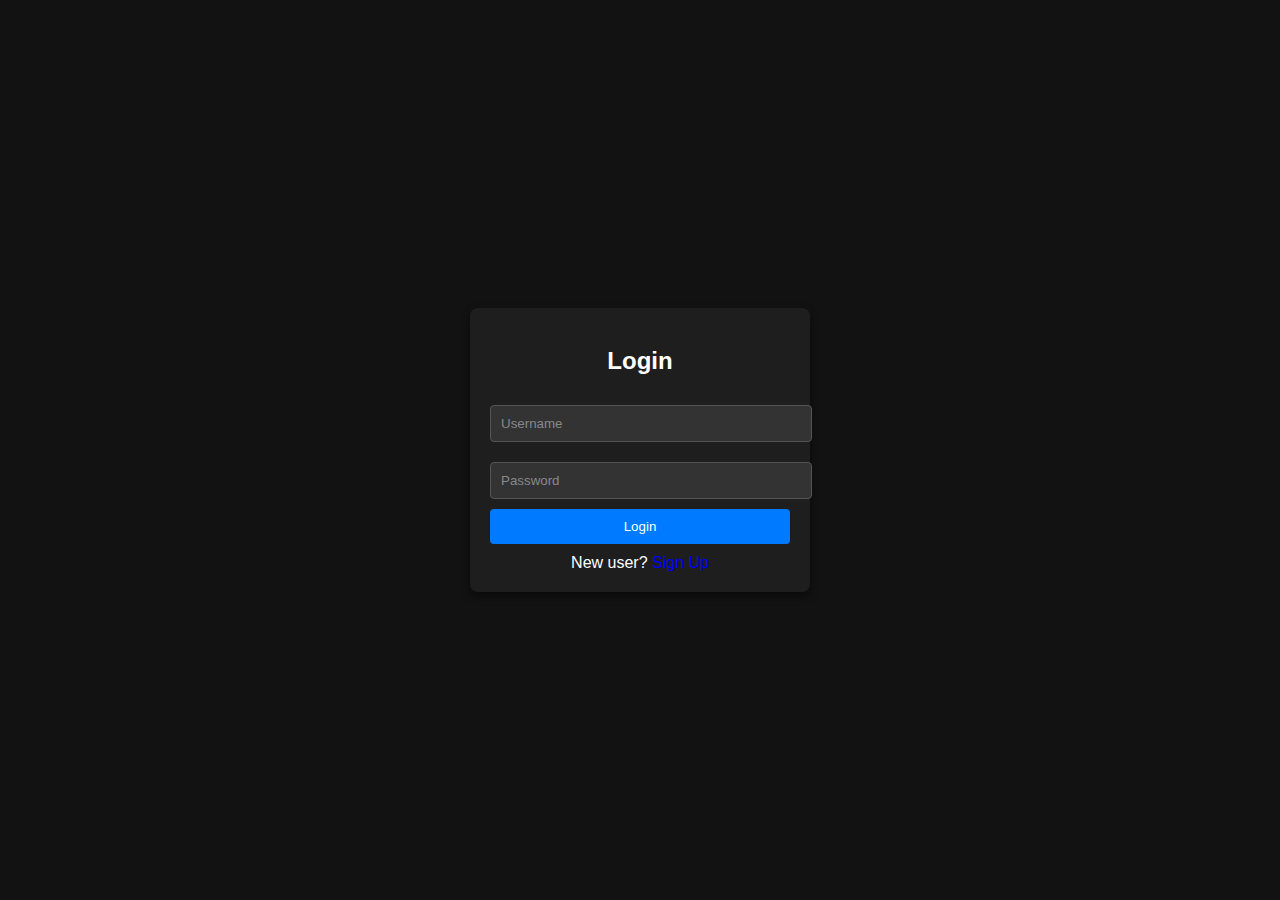
<file: index.html>
<!DOCTYPE html>
<html lang="en">
<head>
    <meta http-equiv="refresh" content="0; url=login/login.html" />
    <title>Redirecting...</title>
</head>
<body>
    Redirecting to the login page...
</body>
</html>
</file>
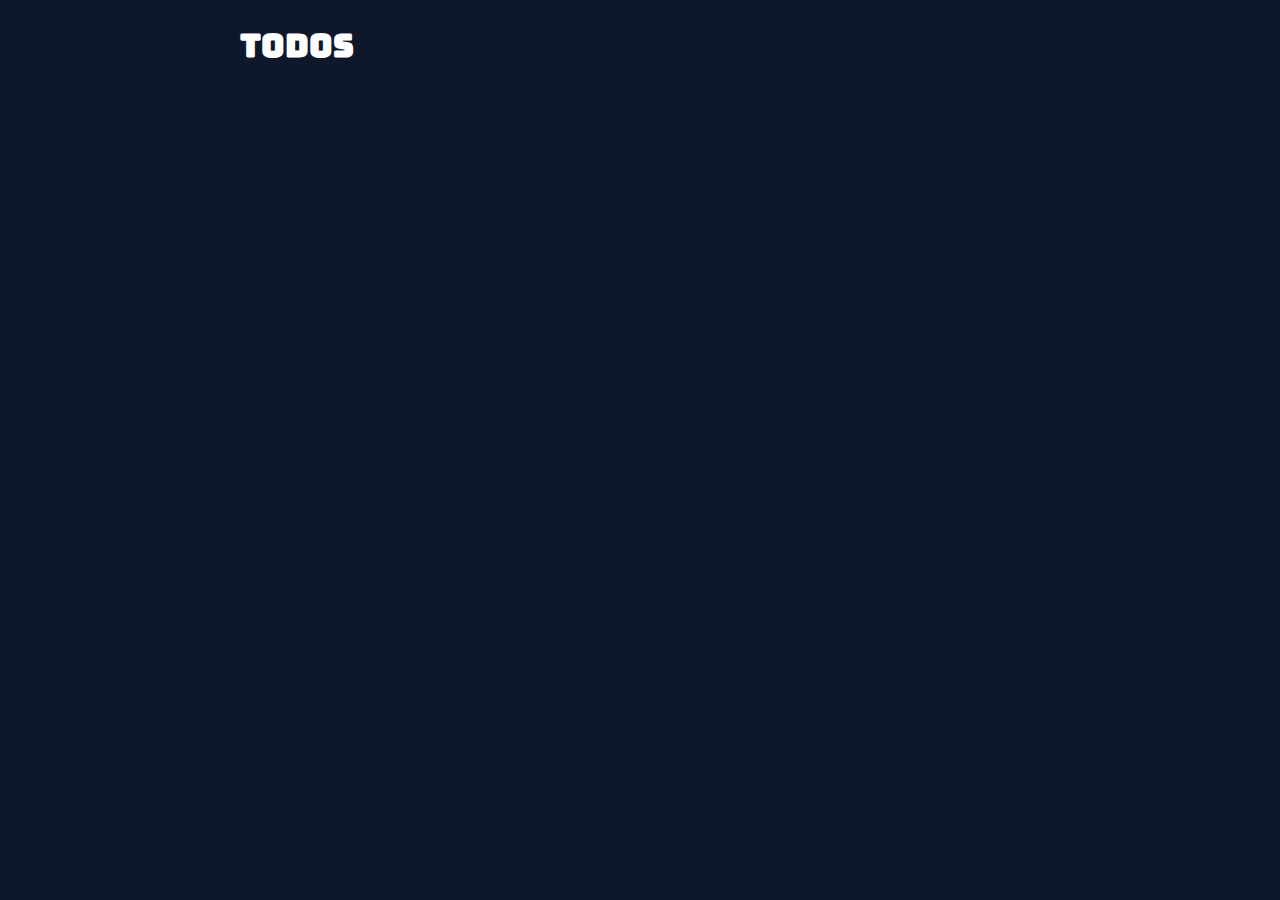
<file: home.html>
<!DOCTYPE html>
<html lang="en">

<head>
    <meta charset="UTF-8">
    <meta http-equiv="X-UA-Compatible" content="IE=edge">
    <meta name="viewport" content="width=device-width, initial-scale=1.0">
    <link rel="preconnect" href="https://fonts.googleapis.com">
    <link rel="preconnect" href="https://fonts.gstatic.com" crossorigin>
    <link
        href="https://fonts.googleapis.com/css2?family=Bungee&family=Noto+Sans:wght@100;200;300;400;500;600&display=swap"
        rel="stylesheet">
    <link rel="stylesheet" href="https://cdnjs.cloudflare.com/ajax/libs/font-awesome/6.3.0/css/all.min.css"
        integrity="sha512-SzlrxWUlpfuzQ+pcUCosxcglQRNAq/DZjVsC0lE40xsADsfeQoEypE+enwcOiGjk/bSuGGKHEyjSoQ1zVisanQ=="
        crossorigin="anonymous" referrerpolicy="no-referrer" />
    <title>Todos</title>
    <link rel="stylesheet" href="home.css">        
</head>

<body>
    <header>
        <h1>Todos</h1>
        <i id="showEnterTodo" class="fa-solid fa-plus plusIcon"></i>
    </header>
    <main>
        <section id="enterTodo">
            <form>
                <input type="text" id="textInput" placeholder="Enter todo" />
                <button type="input" id="add">Add</button>
            </form>
        </section>
        <section id="todos">
        </section>
    </main>
    <script src="home.js"></script>
</body>
</html>
</file>
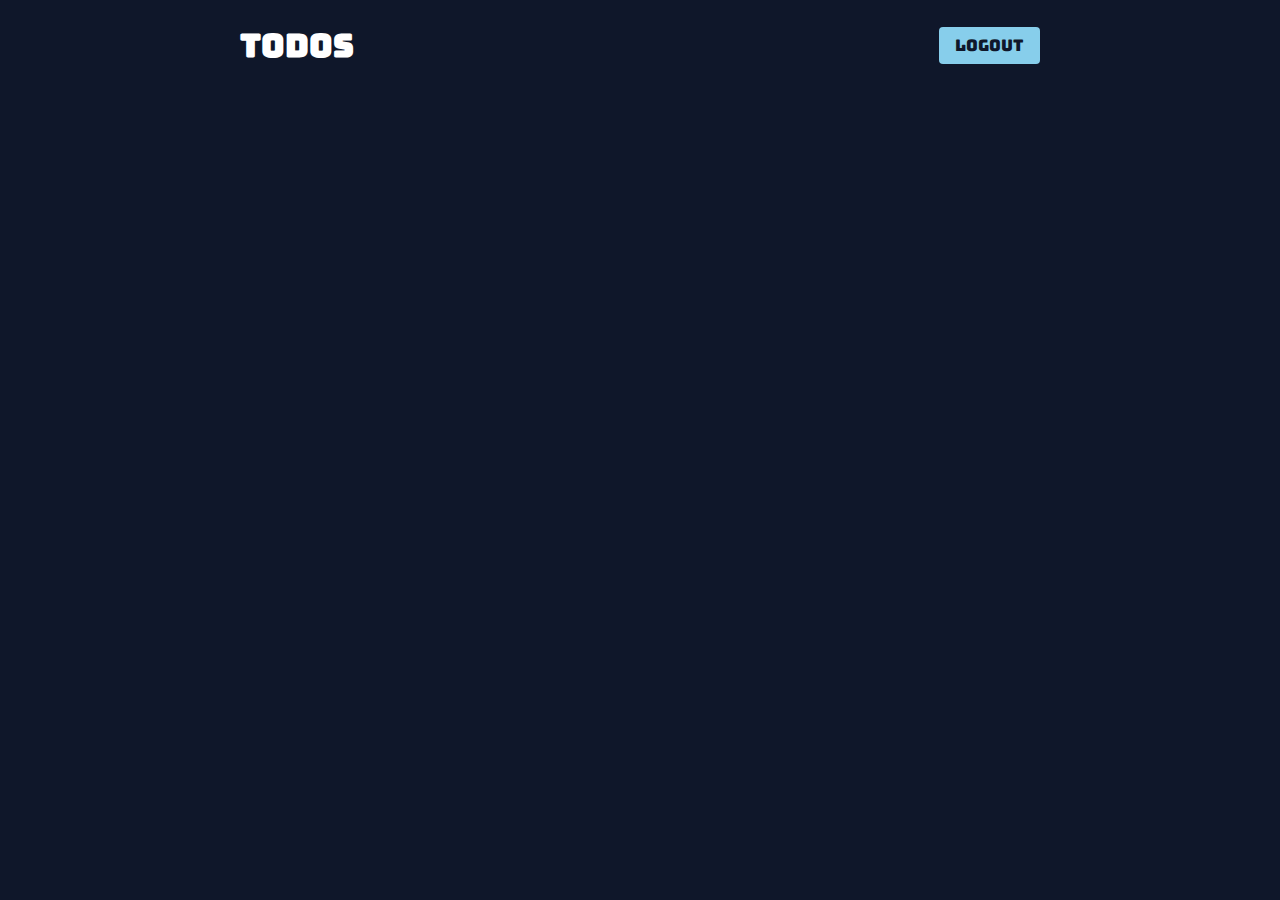
<file: home/home.html>
<!DOCTYPE html>
<html lang="en">

<head>
    <meta charset="UTF-8">
    <meta http-equiv="X-UA-Compatible" content="IE=edge">
    <meta name="viewport" content="width=device-width, initial-scale=1.0">
    <link rel="preconnect" href="https://fonts.googleapis.com">
    <link rel="preconnect" href="https://fonts.gstatic.com" crossorigin>
    <link
        href="https://fonts.googleapis.com/css2?family=Bungee&family=Noto+Sans:wght@100;200;300;400;500;600&display=swap"
        rel="stylesheet">
    <link rel="stylesheet" href="https://cdnjs.cloudflare.com/ajax/libs/font-awesome/6.3.0/css/all.min.css"
        integrity="sha512-SzlrxWUlpfuzQ+pcUCosxcglQRNAq/DZjVsC0lE40xsADsfeQoEypE+enwcOiGjk/bSuGGKHEyjSoQ1zVisanQ=="
        crossorigin="anonymous" referrerpolicy="no-referrer" />
    <title>Todos</title>
    <link rel="stylesheet" href="home.css">        
</head>

<body>
    <header>
        <h1>Todos</h1>
        <i id="showEnterTodo" class="fa-solid fa-plus plusIcon"></i>
        <button id="logoutBtn" class="logout-btn">Logout</button>
    </header>
    <main>
        <section id="enterTodo">
            <form>
                <input type="text" id="textInput" placeholder="Enter todo" />
                <button type="input" id="add">Add</button>
            </form>
        </section>
        <section id="todos">
        </section>
    </main>
    <script src="home.js"></script>
</body>
</html>
</file>
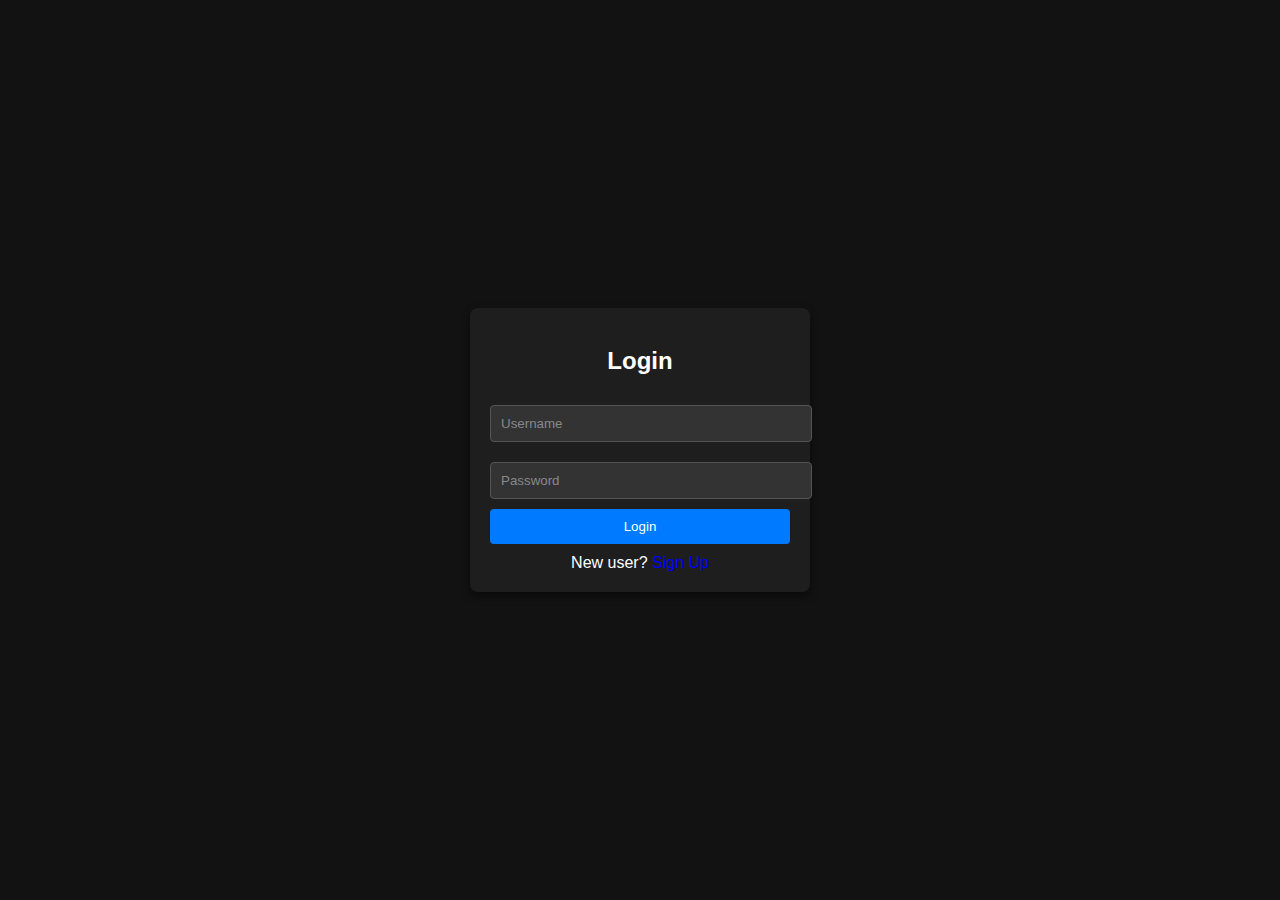
<file: login/login.html>
<!DOCTYPE html>
<html lang="en">
<head>
    <meta charset="UTF-8">
    <meta name="viewport" content="width=device-width, initial-scale=1.0">
    <title>Login</title>
    <link rel="stylesheet" href="logic.css">
</head>
<body>
    <div class="login-container">
        <h2>Login</h2>
        <form id="loginForm">
            <input type="text" id="username" placeholder="Username" required>
            <input type="password" id="password" placeholder="Password" required>
            <button type="submit">Login</button>
        </form>
        <div class="signup-link">
            New user? <a href="../signUp/signUp.html">Sign Up</a>
        </div>
    </div>
    <script src="login.js"></script>
</body>
</html>
</file>
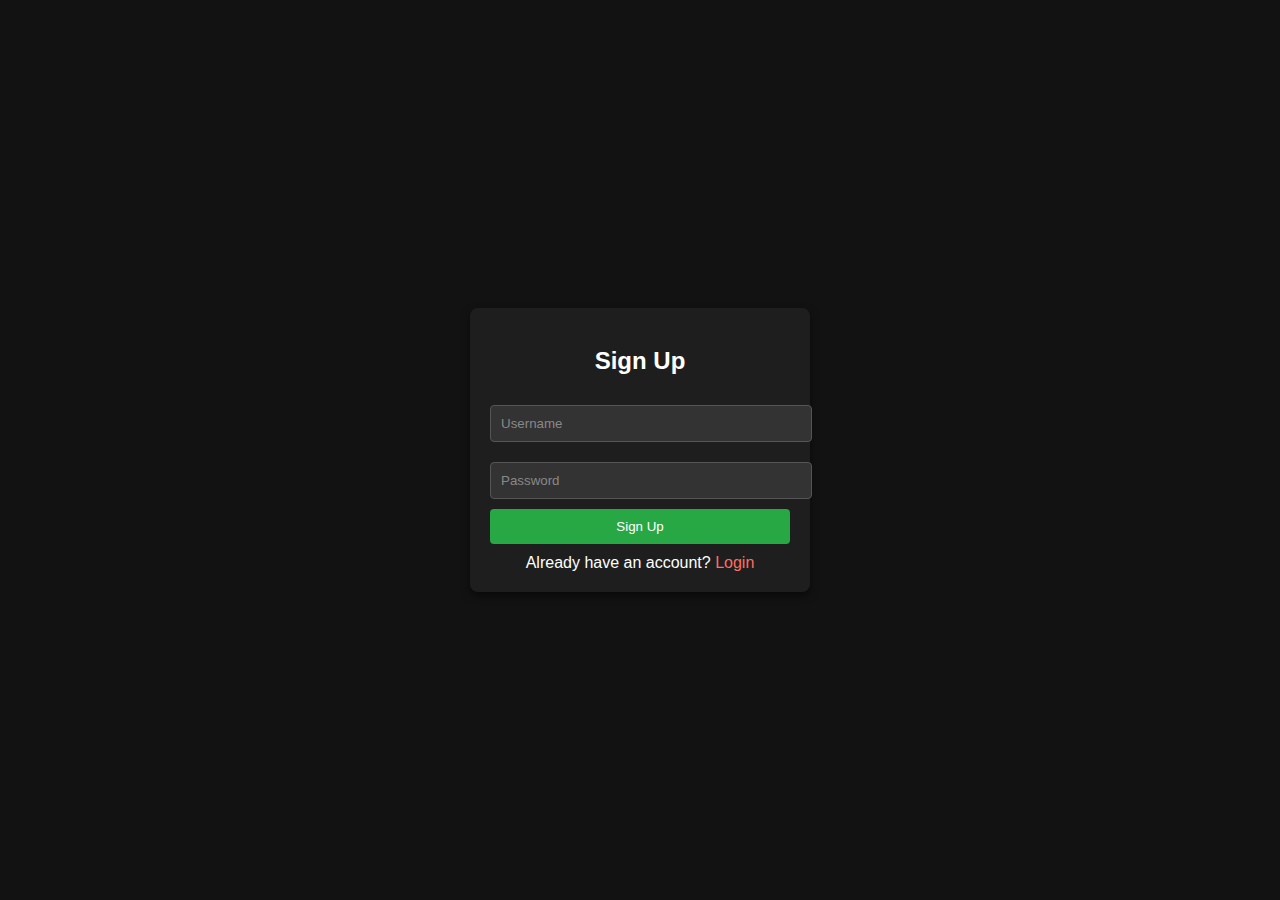
<file: signUp/signUp.html>
<!DOCTYPE html>
<html lang="en">
<head>
    <meta charset="UTF-8">
    <meta name="viewport" content="width=device-width, initial-scale=1.0">
    <title>Sign Up</title>
    <link rel="stylesheet" href="signUp.css">
</head>
<body>
    <div class="signup-container">
        <h2>Sign Up</h2>
        <form id="signupForm">
            <input type="text" id="newUsername" placeholder="Username" required>
            <input type="password" id="newPassword" placeholder="Password" required>
            <button type="submit">Sign Up</button>
        </form>
        <div class="login-link">
            Already have an account? <a href="../login/login.html">Login</a>
        </div>
    </div>
    <script src="signUp.js"></script>
</body>
</html>
</file>
<file: home.css>
html {
    font-family: 'Noto sans', sans-serif;
}

h1 {
    font-family: 'Bungee', sans-serif;
}

* {
    box-sizing: border-box;
    margin: 0;
    padding: 0;
    transition-duration: 300ms;
}

body {
    min-height: 100vh;
    background: #0f172a;
    color: white;
    display: flex;
    flex-direction: column;
    gap: 24px;
    padding: 24px;
}

header,
main,
footer {
    width: 800px;
    max-width: 100%;
    margin: 0 auto;
}

header {
    display: flex;
    align-items: center;
    justify-content: space-between;
}

main {
    display: flex;
    flex-direction: column;
    gap: 24px;
    flex: 1;
}

.plusIcon {
    font-size: 1.5rem;
    cursor: pointer;
}

.plusIcon:hover {
    color: cyan;
}

#enterTodo {
    display: none;
}

#enterTodo form {
    display: flex;
    align-items: stretch;
    border: 1px solid skyblue;
    position: relative;

}

#enterTodo form:focus-within {
    border-color: cyan;
}

#enterTodo input {
    background: transparent;
    outline: none;
    padding: 12px;
    color: white;
    flex: 1;
    border: none;
    max-width: 100%;
}

#enterTodo button {
    position: absolute;
    right: 0;
    top: 0;
    height: 100%;
    background: skyblue;
    border: none;
    outline: none;
    padding: 0 12px;
    color: #0f172a;
    font-family: 'Bungee', sans-serif;
    cursor: pointer;
}

#enterTodo button:hover {
    background: #0f172a;
    color: skyblue;
}

#todos {
    display: flex;
    flex-direction: column;
    gap: 4px;
}

.todoItem {
    display: flex;
    align-items: center;
}

.todoItem p {
    flex: 1;
}

.actions {
    display: flex;
    align-items: center;
    gap: 14px;
    cursor: pointer;
}

.actions i:hover {
    color: coral;
}

footer {
    display: grid;
    place-items: center;
}

footer a {
    color: inherit;
}

footer i {
    cursor: pointer;
}

footer i:hover {
    color: cyan;
}
</file>
<file: home/home.css>
html {
    font-family: 'Noto sans', sans-serif;
}

h1 {
    font-family: 'Bungee', sans-serif;
}

* {
    box-sizing: border-box;
    margin: 0;
    padding: 0;
    transition-duration: 300ms;
}

body {
    min-height: 100vh;
    background: #0f172a;
    color: white;
    display: flex;
    flex-direction: column;
    gap: 24px;
    padding: 24px;
}

header,
main,
footer {
    width: 100%;
    max-width: 800px;
    margin: 0 auto;
}

header {
    display: flex;
    align-items: center;
    justify-content: space-between;
}

main {
    display: flex;
    flex-direction: column;
    gap: 24px;
    flex: 1;
}

.plusIcon {
    font-size: 1.5rem;
    cursor: pointer;
}

.plusIcon:hover {
    color: cyan;
}

#enterTodo {
    display: none;
}

#enterTodo form {
    display: flex;
    align-items: stretch;
    border: 1px solid skyblue;
    position: relative;
}

#enterTodo form:focus-within {
    border-color: cyan;
}

#enterTodo input {
    background: transparent;
    outline: none;
    padding: 12px;
    color: white;
    flex: 1;
    border: none;
    max-width: 100%;
}

#enterTodo button {
    position: absolute;
    right: 0;
    top: 0;
    height: 100%;
    background: skyblue;
    border: none;
    outline: none;
    padding: 0 12px;
    color: #0f172a;
    font-family: 'Bungee', sans-serif;
    cursor: pointer;
}

#enterTodo button:hover {
    background: #0f172a;
    color: skyblue;
}

#todos {
    display: flex;
    flex-direction: column;
    gap: 4px;
}

.todoItem {
    display: flex;
    align-items: center;
}

.todoItem p {
    flex: 1;
}

.actions {
    display: flex;
    align-items: center;
    gap: 14px;
    cursor: pointer;
}

.actions i:hover {
    color: coral;
}

footer {
    display: grid;
    place-items: center;
}

footer a {
    color: inherit;
}

footer i {
    cursor: pointer;
}

footer i:hover {
    color: cyan;
}

.logout-btn {
    padding: 8px 16px;
    background-color: skyblue;
    color: #0f172a;
    border: none;
    border-radius: 4px;
    font-family: 'Bungee', sans-serif;
    cursor: pointer;
    font-size: 1rem;
    margin-left: 20px;
}

.logout-btn:hover {
    background-color: #0f172a;
    color: skyblue;
}

/* Media Queries for Mobile and Tablet */
@media (max-width: 768px) {
    body {
        padding: 16px;
    }

    header,
    main,
    footer {
        width: 100%;
        margin: 0;
    }

    .plusIcon {
        font-size: 1.25rem;
    }

    #enterTodo input {
        padding: 8px;
    }

    #enterTodo button {
        padding: 0 8px;
    }

    .logout-btn {
        font-size: 0.9rem;
        padding: 6px 12px;
    }
}

@media (max-width: 480px) {
    h1 {
        font-size: 1.5rem;
    }

    .plusIcon {
        font-size: 1.2rem;
    }

    .logout-btn {
        font-size: 0.85rem;
        padding: 5px 10px;
    }
}
</file>
<file: login/logic.css>
body {
    font-family: Arial, sans-serif;
    background-color: #121212;
    color: #e0e0e0;
    display: flex;
    justify-content: center;
    align-items: center;
    height: 100vh;
    margin: 0;
}

.login-container {
    background-color: #1e1e1e;
    padding: 20px;
    border-radius: 8px;
    box-shadow: 0 4px 8px rgba(0, 0, 0, 0.5);
    width: 300px;
    text-align: center;
}

h2 {
    margin-bottom: 20px;
    color: #ffffff;
}

input {
    width: 100%;
    padding: 10px;
    margin: 10px 0;
    background-color: #333;
    border: 1px solid #555;
    border-radius: 4px;
    color: #e0e0e0;
}

input::placeholder {
    color: #888;
}

button {
    width: 100%;
    padding: 10px;
    background-color: #007bff;
    color: #ffffff;
    border: none;
    border-radius: 4px;
    cursor: pointer;
}

button:hover {
    background-color: #0056b3;
}

.signup-link {
    margin-top: 10px;
    color: #ffffff;
}

.signup-link a {
    color: blue;
    text-decoration: none;
}

.signup-link a:hover {
    text-decoration: underline;
}

/* Media Queries for Mobile and Tablet */
@media (max-width: 768px) {
    .login-container {
        width: 90%;
        padding: 15px;
    }

    h2 {
        font-size: 1.5rem;
    }

    button {
        padding: 8px;
    }
}

@media (max-width: 480px) {
    .login-container {
        width: 100%;
    }

    h2 {
        font-size: 1.25rem;
    }

    button {
        padding: 6px;
    }
}
</file>
<file: signUp/signUp.css>
body {
    font-family: Arial, sans-serif;
    background-color: #121212;
    color: #e0e0e0;
    display: flex;
    justify-content: center;
    align-items: center;
    height: 100vh;
    margin: 0;
}

.signup-container {
    background-color: #1e1e1e;
    padding: 20px;
    border-radius: 8px;
    box-shadow: 0 4px 8px rgba(0, 0, 0, 0.5);
    width: 300px;
    text-align: center;
}

h2 {
    margin-bottom: 20px;
    color: #ffffff;
}

input {
    width: 100%;
    padding: 10px;
    margin: 10px 0;
    background-color: #333;
    border: 1px solid #555;
    border-radius: 4px;
    color: #e0e0e0;
}

input::placeholder {
    color: #888;
}

button {
    width: 100%;
    padding: 10px;
    background-color: #28a745;
    color: #ffffff;
    border: none;
    border-radius: 4px;
    cursor: pointer;
}

button:hover {
    background-color: #218838;
}

.login-link {
    margin-top: 10px;
    color: #ffffff;
}

.login-link a {
    color: #ff6f61;
    text-decoration: none;
}

.login-link a:hover {
    text-decoration: underline;
}

/* Media Queries for Mobile and Tablet */
@media (max-width: 768px) {
    .signup-container {
        width: 90%;
        padding: 15px;
    }

    h2 {
        font-size: 1.5rem;
    }

    button {
        padding: 8px;
    }
}

@media (max-width: 480px) {
    .signup-container {
        width: 100%;
    }

    h2 {
        font-size: 1.25rem;
    }

    button {
        padding: 6px;
    }
}
</file>
